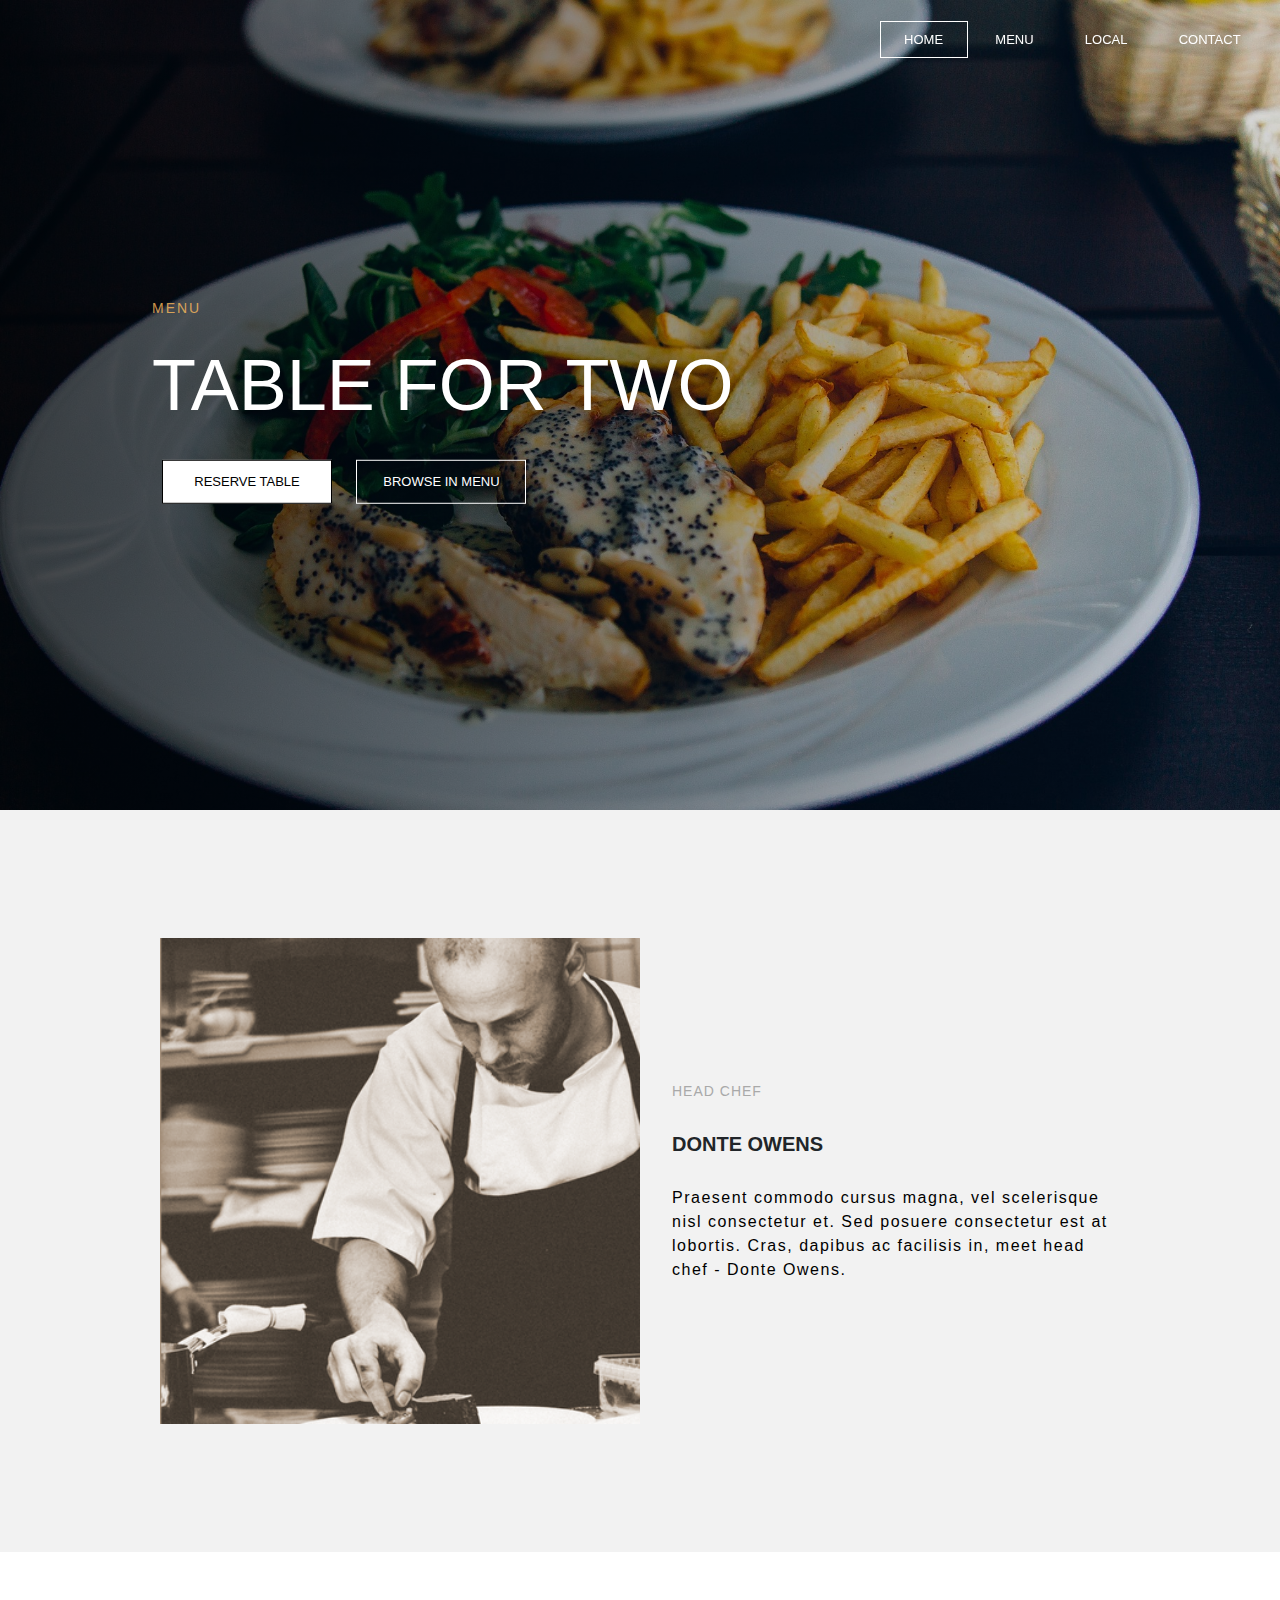
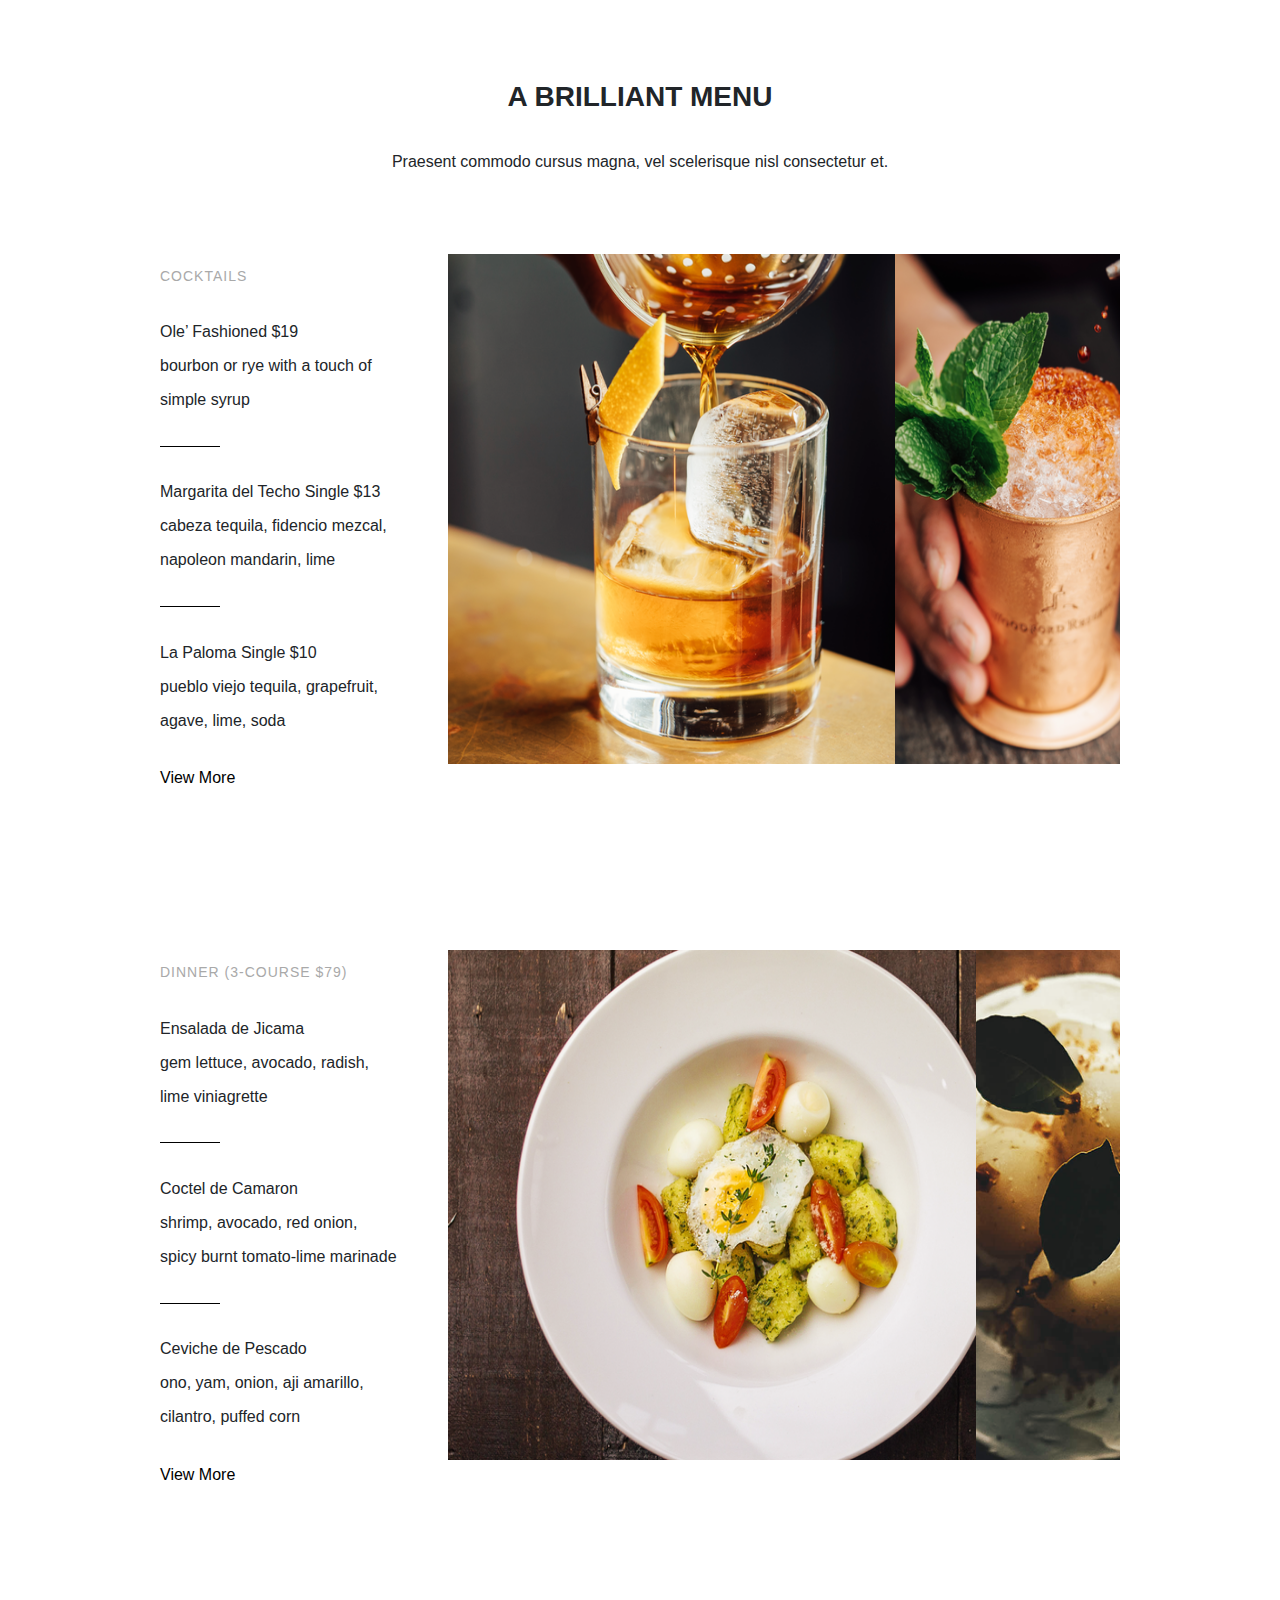
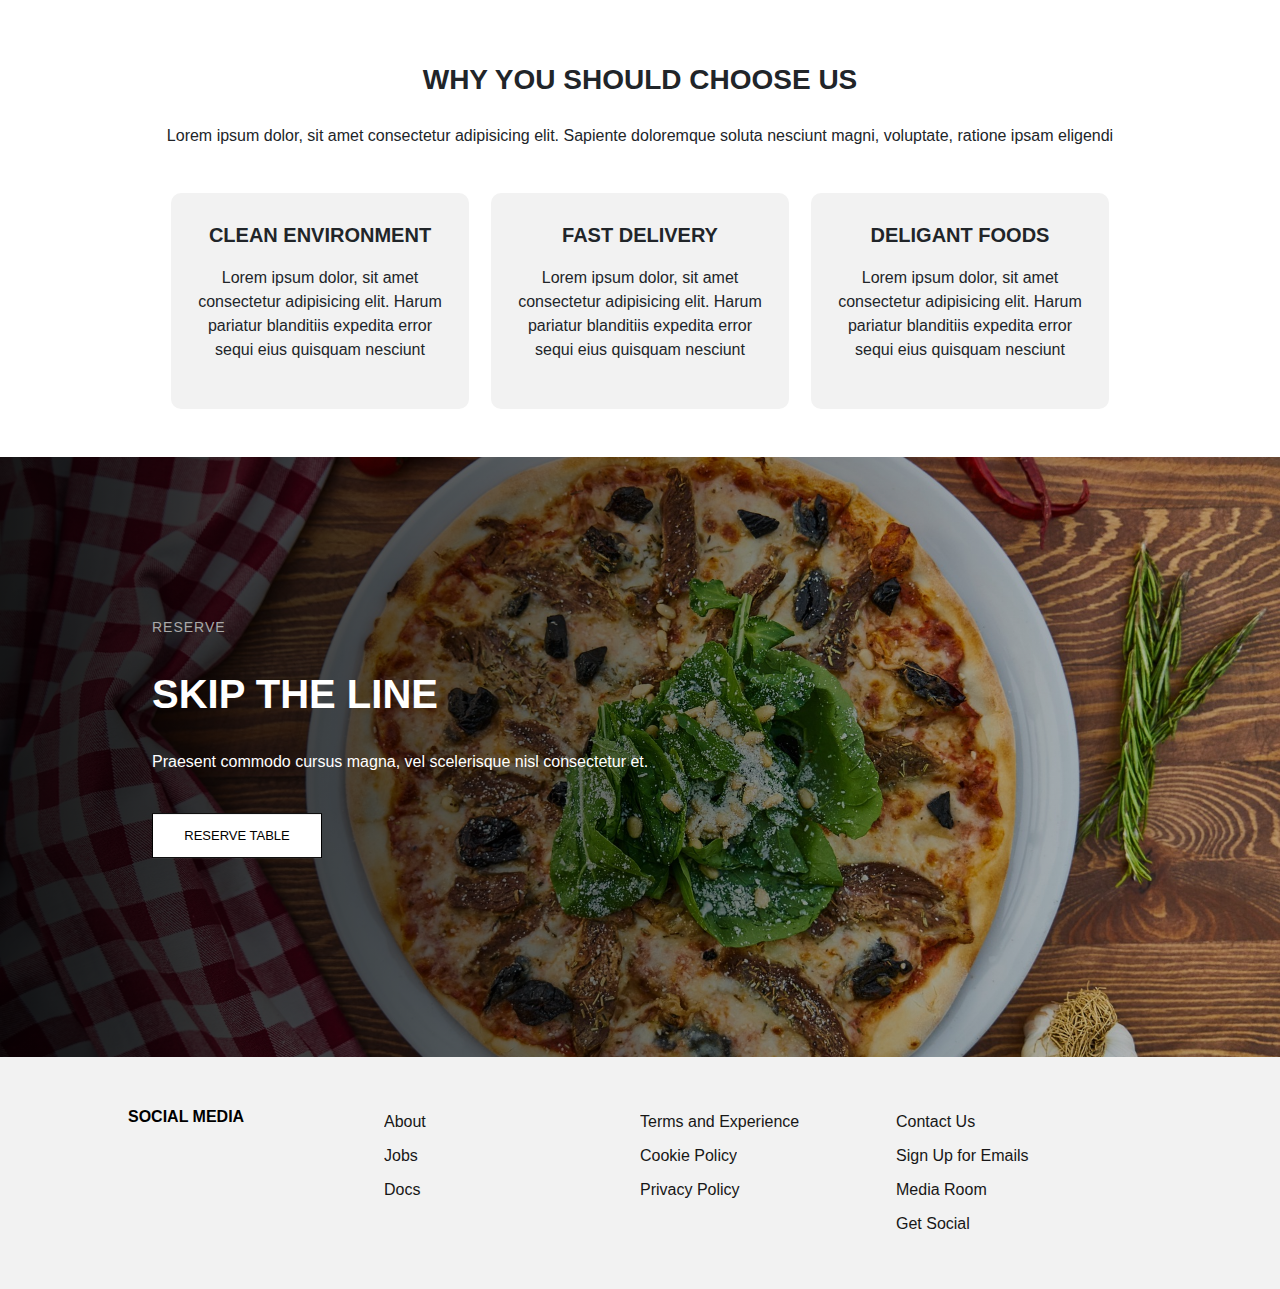
<file: index.html>
<!DOCTYPE html>
<html lang="en">
  <head>
    <meta charset="UTF-8" />
    <meta name="viewport" content="width=device-width, initial-scale=1.0" />
    <link rel="preconnect" href="https://fonts.googleapis.com" />
    <link rel="preconnect" href="https://fonts.gstatic.com" crossorigin />
    <link
      href="https://fonts.googleapis.com/css2?family=Anton&family=Crete+Round&family=DM+Serif+Text:ital@1&family=Heebo:wght@700;900&family=Istok+Web:wght@400;700&family=Lato&family=Libre+Franklin:wght@300;500&family=Manrope&family=Open+Sans:ital,wght@1,800&family=PT+Sans+Narrow:wght@700&family=Quicksand&family=Roboto+Condensed:wght@700&family=Varela+Round&family=Viga&display=swap"
      rel="stylesheet"
    />
    <link
      rel="stylesheet"
      href="https://cdn.jsdelivr.net/npm/bootstrap@4.3.1/dist/css/bootstrap.min.css"
      integrity="sha384-ggOyR0iXCbMQv3Xipma34MD+dH/1fQ784/j6cY/iJTQUOhcWr7x9JvoRxT2MZw1T"
      crossorigin="anonymous"
    />
    <link
      rel="stylesheet"
      href="https://cdnjs.cloudflare.com/ajax/libs/font-awesome/6.4.2/css/all.min.css"
      integrity="sha512-z3gLpd7yknf1YoNbCzqRKc4qyor8gaKU1qmn+CShxbuBusANI9QpRohGBreCFkKxLhei6S9CQXFEbbKuqLg0DA=="
      crossorigin="anonymous"
      referrerpolicy="no-referrer"
    />

    <link rel="stylesheet" href="style.css" />
    <title>Restaurant</title>
  </head>
  <body>
    <section class="banner">
      <nav class="navbar">
        <ul>
          <li class="first-link"><a href="index.html">HOME</a></li>
          <li><a href="menu.html">MENU</a></li>
          <li><a href="#local">LOCAL</a></li>
          <li><a href="contact.html">CONTACT</a></li>
        </ul>
      </nav>
      <div class="banner-content">
        <p>MENU</p>
        <h1>TABLE FOR TWO</h1>
        <button type="button" class="button">RESERVE TABLE</button>
        <button type="button" class="button-2">BROWSE IN MENU</button>
      </div>
    </section>

    <section class="chef">
      <div class="chef-row">
        <div class="chef-col">
          <div class="chef-image"><img src="images/chef-2x.png" alt="" /></div>
        </div>
        <div class="chef-col">
          <div class="chef-text">
            <div class="chef-content">
              <p>HEAD CHEF</p>
              <h5>DONTE OWENS</h5>
              <p class="main-text">
                Praesent commodo cursus magna, vel scelerisque nisl consectetur
                et. Sed posuere consectetur est at lobortis. Cras, dapibus ac
                facilisis in, meet head chef - Donte Owens.
              </p>
            </div>
          </div>
        </div>
      </div>
    </section>

    <section class="menu-container">
      <h3>A BRILLIANT MENU</h3>
      <p>Praesent commodo cursus magna, vel scelerisque nisl consectetur et.</p>
      <div class="menu-row first-row">
        <div class="col-text">
          <div class="menu">
            <p class="head">COCKTAILS</p>
            <div class="menu-list">
              <p>Ole’ Fashioned $19</p>
              <p class="m">bourbon or rye with a touch of</p>
              <p class="m">simple syrup</p>
            </div>

            <div class="line"></div>

            <div class="menu-list">
              <p>Margarita del Techo Single $13</p>
              <p class="m">cabeza tequila, fidencio mezcal,</p>
              <p class="m">napoleon mandarin, lime</p>
            </div>
            <div class="line"></div>
            <div class="menu-list">
              <p>La Paloma Single $10</p>
              <p class="m">pueblo viejo tequila, grapefruit,</p>
              <p class="m">agave, lime, soda</p>
            </div>
            <a href="menu.html">View More</a>
          </div>
        </div>
        <div class="menu-image">
          <div class="image">
            <img src="images/cocktail-2x.png" alt="" />
          </div>
          <div class="image image-none">
            <img src="images/cocktail-2-2x.png" alt="" />
          </div>
        </div>
      </div>

      <div class="menu-row">
        <div class="col-text">
          <div class="menu">
            <p class="head">DINNER (3-COURSE $79)</p>
            <div class="menu-list">
              <p>Ensalada de Jicama</p>
              <p class="m">gem lettuce, avocado, radish,</p>
              <p class="m">lime viniagrette</p>
            </div>
            <div class="line"></div>
            <div class="menu-list">
              <p>Coctel de Camaron</p>
              <p class="m">shrimp, avocado, red onion,</p>
              <p class="m">spicy burnt tomato-lime marinade</p>
            </div>
            <div class="line"></div>
            <div class="menu-list">
              <p>Ceviche de Pescado</p>
              <p class="m">ono, yam, onion, aji amarillo,</p>
              <p class="m">cilantro, puffed corn</p>
            </div>
            <a href="menu.html">View More</a>
          </div>
        </div>

        <div class="menu-image">
          <div class="image image-first">
            <img src="images/dinner-2x.png" alt="" />
          </div>
          <div class="image image-none">
            <img src="images/dinner-2-2x.png" alt="" />
          </div>
        </div>
      </div>
    </section>

    <section class="choose-us">
      <h3>WHY YOU SHOULD CHOOSE US</h3>
      <p class="header-text">
        Lorem ipsum dolor, sit amet consectetur adipisicing elit. Sapiente
        doloremque soluta nesciunt magni, voluptate, ratione ipsam eligendi
      </p>
      <div class="choose-row">
        <div class="choose-col">
          <h5>CLEAN ENVIRONMENT</h5>
          <p>
            Lorem ipsum dolor, sit amet consectetur adipisicing elit. Harum
            pariatur blanditiis expedita error sequi eius quisquam nesciunt
          </p>
        </div>
        <div class="choose-col">
          <h5>FAST DELIVERY</h5>
          <p>
            Lorem ipsum dolor, sit amet consectetur adipisicing elit. Harum
            pariatur blanditiis expedita error sequi eius quisquam nesciunt
          </p>
        </div>
        <div class="choose-col">
          <h5>DELIGANT FOODS</h5>
          <p>
            Lorem ipsum dolor, sit amet consectetur adipisicing elit. Harum
            pariatur blanditiis expedita error sequi eius quisquam nesciunt
          </p>
        </div>
        <!-- <div class="choose-col">
          <h5>EXPERIENCED CHEF</h5>
          <p>
            Lorem ipsum dolor, sit amet consectetur adipisicing elit. Harum
            pariatur blanditiis expedita error sequi eius quisquam nesciunt
          </p>
        </div>
        <div class="choose-col">
          <h5>PROFESSIONAL STUFF</h5>
          <p>
            Lorem ipsum dolor, sit amet consectetur adipisicing elit. Harum
            pariatur blanditiis expedita error sequi eius quisquam nesciunt
          </p>
        </div>
        <div class="choose-col">
          <h5>GOOD CUSTOMER REVIEWS</h5>
          <p>
            Lorem ipsum dolor, sit amet consectetur adipisicing elit. Harum
            pariatur blanditiis expedita error sequi eius quisquam nesciunt
          </p>
        </div> -->
      </div>
    </section>

    <section class="reserve">
      <div class="reserve-content">
        <p class="reserve-head">RESERVE</p>
        <h1>SKIP THE LINE</h1>
        <p>
          Praesent commodo cursus magna, vel scelerisque nisl consectetur et.
        </p>

        <button type="button" class="button">RESERVE TABLE</button>
      </div>
    </section>

    <footer class="footer">
      <div class="footer-row">
        <div class="footer-col">
          <div class="links">
            <p class="first-child">SOCIAL MEDIA</p>
            <div class="ıcons">
              <div class="first-icon-col">
                <a href="#"><i class="fa-brands fa-twitter"></i></a>
                <a href="#" class="ortak"
                  ><i class="fa-brands fa-youtube"></i
                ></a>
                <a href="#" class="ortak">
                  <i class="fa-brands fa-instagram"></i
                ></a>
              </div>
              <div class="first-icon-col second-icon-col">
                <a href="#"><i class="fa-brands fa-pinterest"></i></a>
                <a href="#" class="ortak-2"
                  ><i class="fa-brands fa-linkedin"></i
                ></a>
                <a href="#" class="ortak-2">
                  <i class="fa-brands fa-facebook"></i
                ></a>
              </div>
            </div>
          </div>
        </div>
        <div class="footer-col ortak-col">
          <div class="links">
            <p><a href="#">About</a></p>
            <p><a href="#">Jobs</a></p>
            <p><a href="#">Docs</a></p>
          </div>
        </div>
        <div class="footer-col ortak-col">
          <div class="links">
            <p><a href="#">Terms and Experience</a></p>
            <p><a href="#">Cookie Policy</a></p>
            <p><a href="#">Privacy Policy</a></p>
          </div>
        </div>
        <div class="footer-col ortak-col">
          <div class="links">
            <p><a href="#">Contact Us</a></p>
            <p><a href="#">Sign Up for Emails</a></p>
            <p><a href="#">Media Room</a></p>
            <p><a href="#">Get Social</a></p>
          </div>
        </div>
      </div>
    </footer>
  </body>

  <script src="main.js"></script>
</html>
</file>
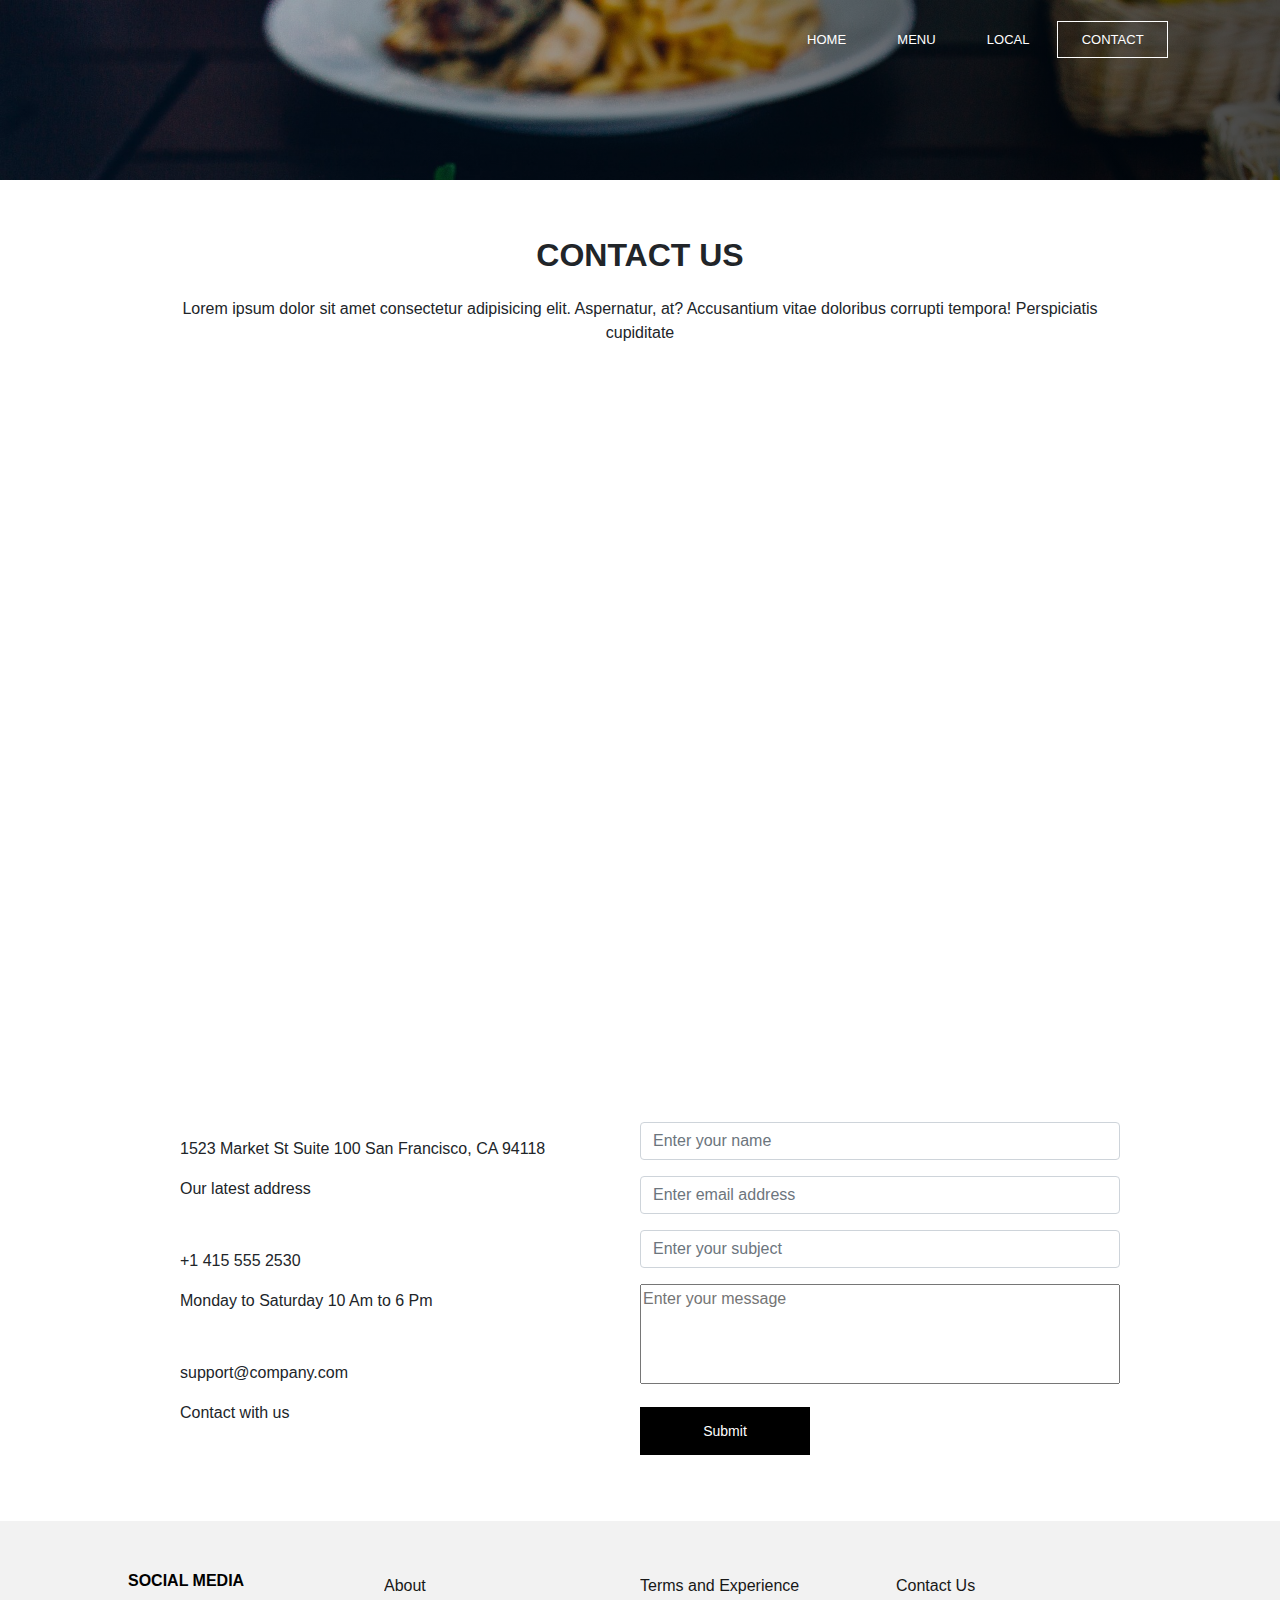
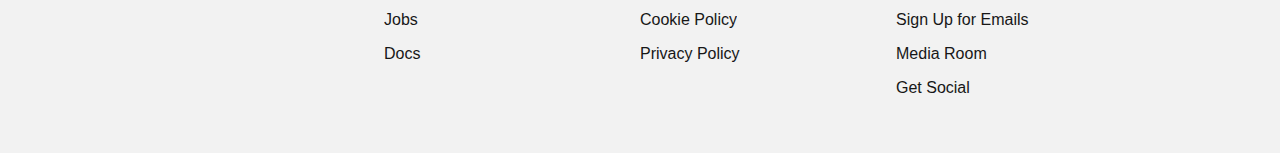
<file: contact.html>
<!DOCTYPE html>
<html lang="en">
  <head>
    <meta charset="UTF-8" />
    <meta name="viewport" content="width=device-width, initial-scale=1.0" />
    <link rel="preconnect" href="https://fonts.googleapis.com" />
    <link rel="preconnect" href="https://fonts.gstatic.com" crossorigin />
    <link
      href="https://fonts.googleapis.com/css2?family=Anton&family=Crete+Round&family=DM+Serif+Text:ital@1&family=Heebo:wght@700;900&family=Istok+Web:wght@400;700&family=Lato&family=Libre+Franklin:wght@300;500&family=Manrope&family=Open+Sans:ital,wght@1,800&family=PT+Sans+Narrow:wght@700&family=Quicksand&family=Roboto+Condensed:wght@700&family=Varela+Round&family=Viga&display=swap"
      rel="stylesheet"
    />
    <link
      rel="stylesheet"
      href="https://cdn.jsdelivr.net/npm/bootstrap@4.3.1/dist/css/bootstrap.min.css"
      integrity="sha384-ggOyR0iXCbMQv3Xipma34MD+dH/1fQ784/j6cY/iJTQUOhcWr7x9JvoRxT2MZw1T"
      crossorigin="anonymous"
    />
    <link
      rel="stylesheet"
      href="https://cdnjs.cloudflare.com/ajax/libs/font-awesome/6.4.2/css/all.min.css"
      integrity="sha512-z3gLpd7yknf1YoNbCzqRKc4qyor8gaKU1qmn+CShxbuBusANI9QpRohGBreCFkKxLhei6S9CQXFEbbKuqLg0DA=="
      crossorigin="anonymous"
      referrerpolicy="no-referrer"
    />
    <link rel="stylesheet" href="contact.css" />
    <title>Document</title>
  </head>
  <body>
    <section class="banner">
      <nav class="navbar">
        <ul>
          <li><a href="index.html">HOME</a></li>
          <li><a href="menu.html">MENU</a></li>
          <li><a href="#local">LOCAL</a></li>
          <li class="first-link"><a href="contact.html">CONTACT</a></li>
        </ul>
      </nav>
    </section>

    <section class="contact">
      <h1>CONTACT US</h1>
      <p>
        Lorem ipsum dolor sit amet consectetur adipisicing elit. Aspernatur, at?
        Accusantium vitae doloribus corrupti tempora! Perspiciatis cupiditate
      </p>
      <iframe
        class="hello"
        src="https://www.google.com/maps/embed?pb=!1m18!1m12!1m3!1d3153.626208054973!2d-122.42127562498185!3d37.77536191212764!2m3!1f0!2f0!3f0!3m2!1i1024!2i768!4f13.1!3m3!1m2!1s0x8085809e9cbc053f%3A0x26f4fe307f6e9b69!2s1523%20Market%20St%20Suite%20100%2C%20San%20Francisco%2C%20CA%2094118%2C%20Amerika%20Birle%C5%9Fik%20Devletleri!5e0!3m2!1str!2str!4v1694537197991!5m2!1str!2str"
        width="600"
        height="450"
        style="border: 0"
        allowfullscreen=""
        loading="lazy"
        referrerpolicy="no-referrer-when-downgrade"
      ></iframe>
    </section>

    <section class="contact-informations">
      <div class="contact-container">
        <div class="contact-col">
          <div class="contact-i">
            <div class="icon"><i class="fa-solid fa-house"></i></div>
            <div class="informations">
              <p class="first-info">
                1523 Market St Suite 100 ​San Francisco, CA 94118
              </p>
              <p>Our latest address</p>
            </div>
          </div>
          <div class="contact-i">
            <div class="icon"><i class="fa-solid fa-phone"></i></div>
            <div class="informations">
              <p class="first-info">+1 415 555 2530</p>
              <p>Monday to Saturday 10 Am to 6 Pm</p>
            </div>
          </div>
          <div class="contact-i">
            <div class="icon"><i class="fa-solid fa-envelope"></i></div>
            <div class="informations">
              <p class="first-info">support@company.com</p>
              <p>Contact with us</p>
            </div>
          </div>
        </div>
        <div class="contact-col">
          <form>
            <div class="form-group">
              <input
                type="text"
                class="form-control"
                id="name"
                placeholder="Enter your name"
              />
            </div>
            <div class="form-group">
              <input
                type="email"
                class="form-control"
                id="email"
                aria-describedby="emailHelp"
                placeholder="Enter email address"
              />
            </div>
            <div class="form-group">
              <input
                type="text"
                id="subject"
                class="form-control"
                placeholder="Enter your subject"
              />
            </div>
            <div class="form-group">
              <textarea
                name="message"
                id="message"
                class="message"
                placeholder="Enter your message"
              ></textarea>
            </div>

            <button type="submit" class="button">Submit</button>
          </form>
        </div>
      </div>
    </section>

    <footer class="footer">
      <div class="footer-row">
        <div class="footer-col">
          <div class="links">
            <p class="first-child">SOCIAL MEDIA</p>
            <div class="ıcons">
              <div class="first-icon-col">
                <a href="#"><i class="fa-brands fa-twitter"></i></a>
                <a href="#" class="ortak"
                  ><i class="fa-brands fa-youtube"></i
                ></a>
                <a href="#" class="ortak">
                  <i class="fa-brands fa-instagram"></i
                ></a>
              </div>
              <div class="first-icon-col second-icon-col">
                <a href="#"><i class="fa-brands fa-pinterest"></i></a>
                <a href="#" class="ortak-2"
                  ><i class="fa-brands fa-linkedin"></i
                ></a>
                <a href="#" class="ortak-2">
                  <i class="fa-brands fa-facebook"></i
                ></a>
              </div>
            </div>
          </div>
        </div>
        <div class="footer-col ortak-col">
          <div class="links">
            <p><a href="#">About</a></p>
            <p><a href="#">Jobs</a></p>
            <p><a href="#">Docs</a></p>
          </div>
        </div>
        <div class="footer-col ortak-col">
          <div class="links">
            <p><a href="#">Terms and Experience</a></p>
            <p><a href="#">Cookie Policy</a></p>
            <p><a href="#">Privacy Policy</a></p>
          </div>
        </div>
        <div class="footer-col ortak-col">
          <div class="links">
            <p><a href="#">Contact Us</a></p>
            <p><a href="#">Sign Up for Emails</a></p>
            <p><a href="#">Media Room</a></p>
            <p><a href="#">Get Social</a></p>
          </div>
        </div>
      </div>
    </footer>
  </body>

  <script src="main.js"></script>
</html>
</file>
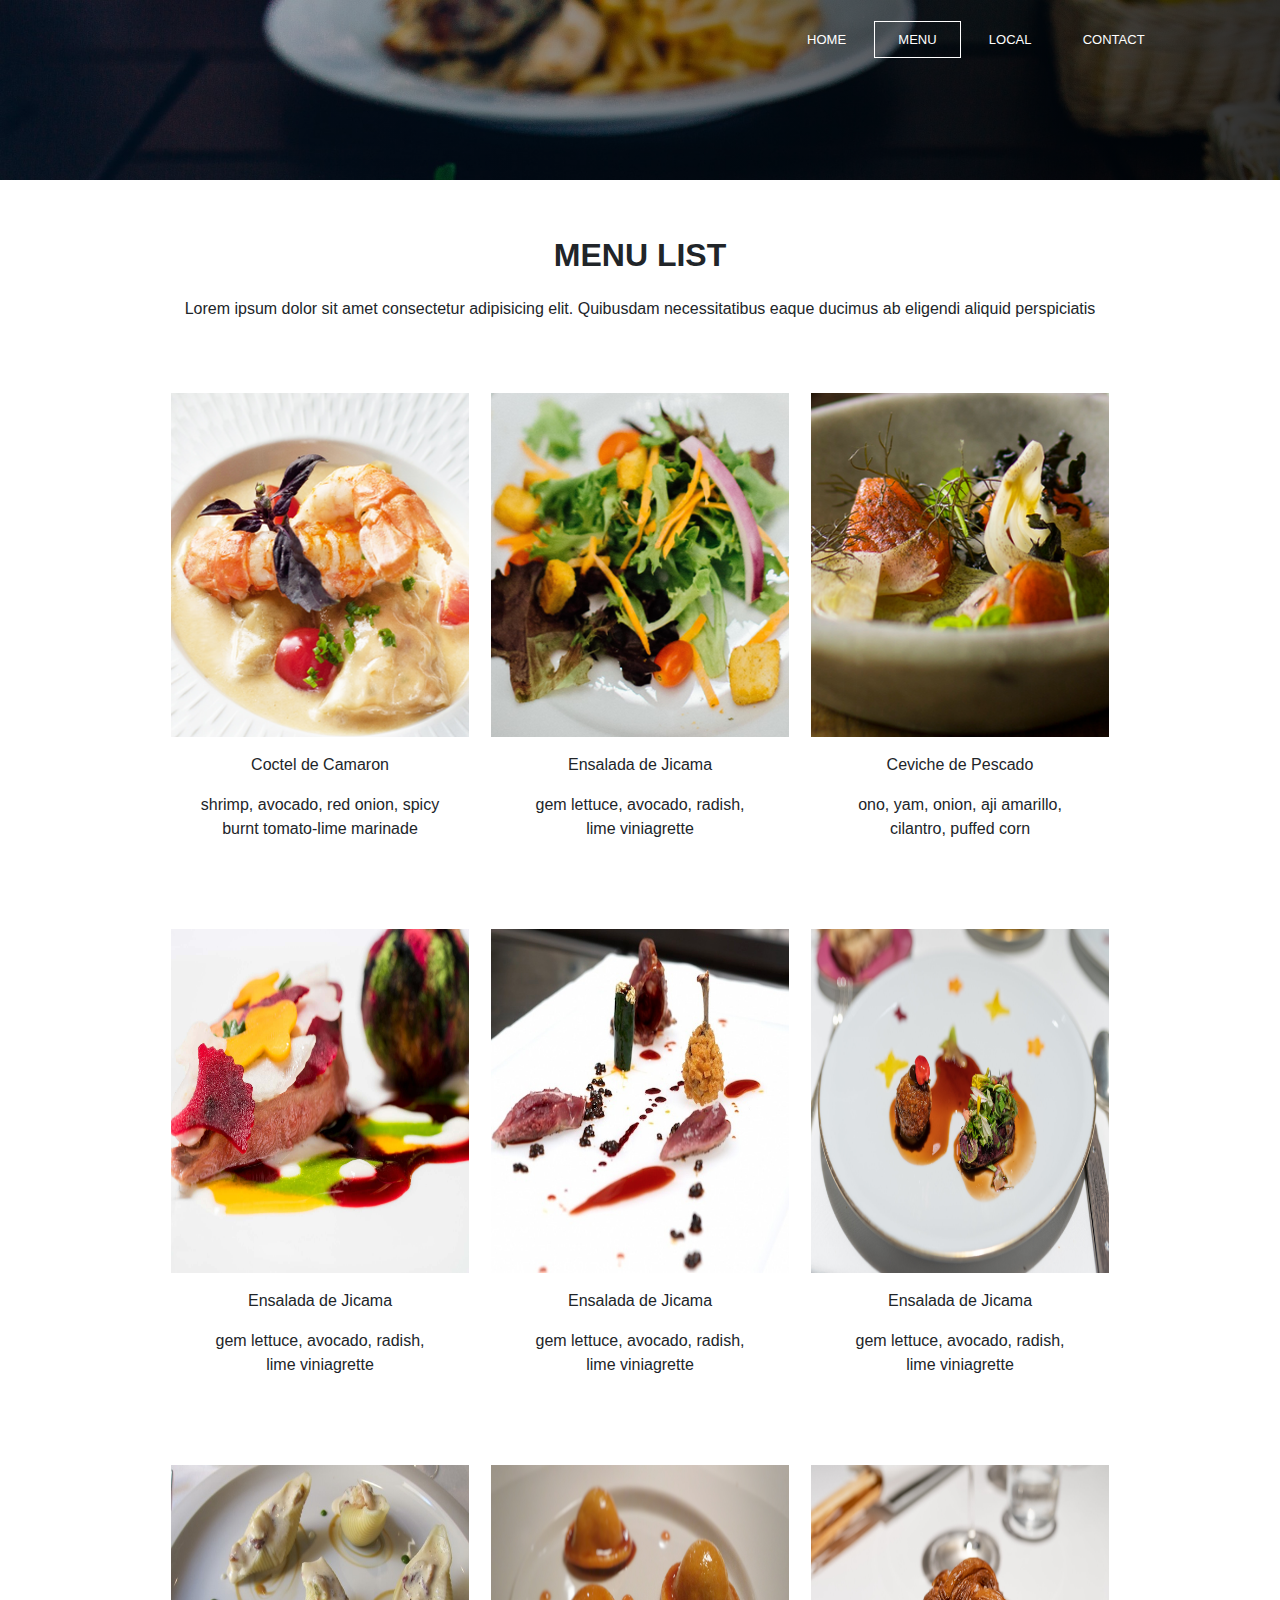
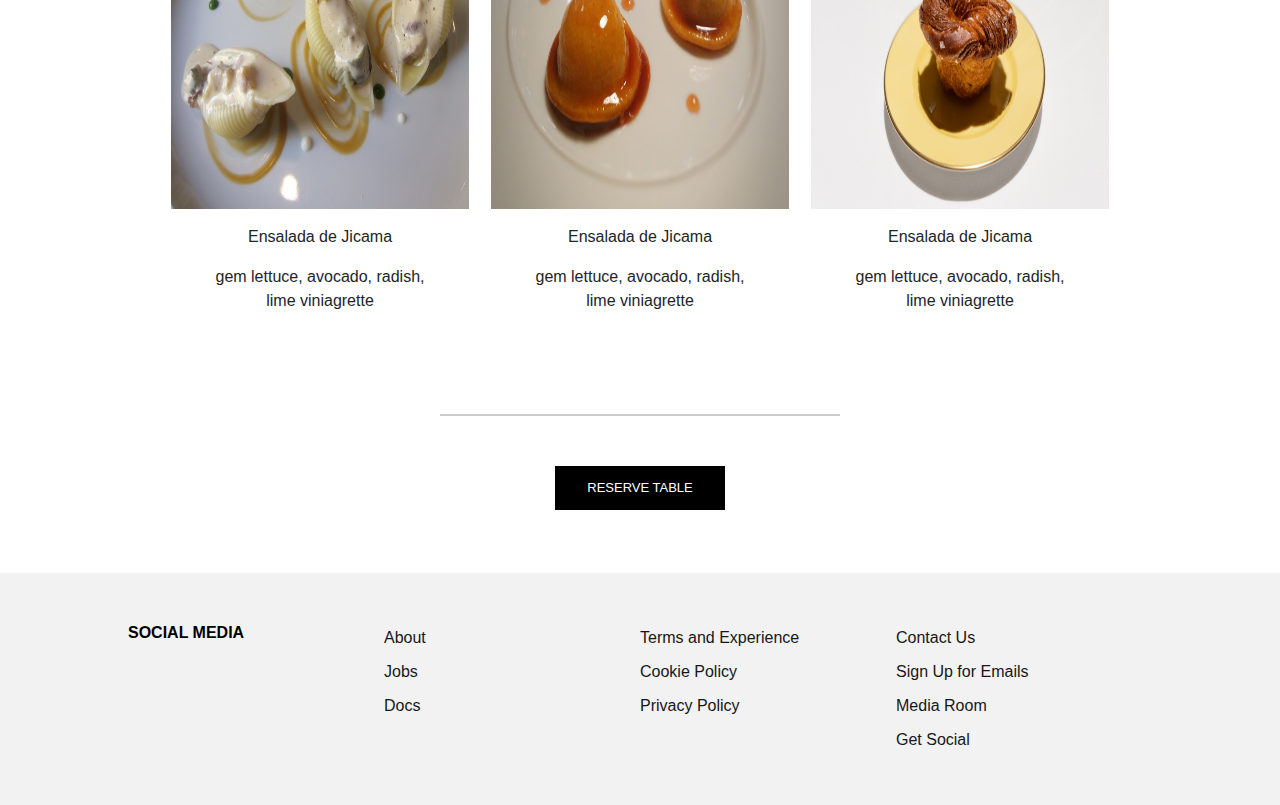
<file: menu.html>
<!DOCTYPE html>
<html lang="en">
  <head>
    <meta charset="UTF-8" />
    <meta name="viewport" content="width=device-width, initial-scale=1.0" />
    <link rel="preconnect" href="https://fonts.googleapis.com" />
    <link rel="preconnect" href="https://fonts.gstatic.com" crossorigin />
    <link
      href="https://fonts.googleapis.com/css2?family=Anton&family=Crete+Round&family=DM+Serif+Text:ital@1&family=Heebo:wght@700;900&family=Istok+Web:wght@400;700&family=Lato&family=Libre+Franklin:wght@300;500&family=Manrope&family=Open+Sans:ital,wght@1,800&family=PT+Sans+Narrow:wght@700&family=Quicksand&family=Roboto+Condensed:wght@700&family=Varela+Round&family=Viga&display=swap"
      rel="stylesheet"
    />
    <link
      rel="stylesheet"
      href="https://cdn.jsdelivr.net/npm/bootstrap@4.3.1/dist/css/bootstrap.min.css"
      integrity="sha384-ggOyR0iXCbMQv3Xipma34MD+dH/1fQ784/j6cY/iJTQUOhcWr7x9JvoRxT2MZw1T"
      crossorigin="anonymous"
    />
    <link
      rel="stylesheet"
      href="https://cdnjs.cloudflare.com/ajax/libs/font-awesome/6.4.2/css/all.min.css"
      integrity="sha512-z3gLpd7yknf1YoNbCzqRKc4qyor8gaKU1qmn+CShxbuBusANI9QpRohGBreCFkKxLhei6S9CQXFEbbKuqLg0DA=="
      crossorigin="anonymous"
      referrerpolicy="no-referrer"
    />
    <link rel="stylesheet" href="menu.css" />
    <title>Menu</title>
  </head>
  <body>
    <section class="banner">
      <nav class="navbar">
        <ul>
          <li><a href="index.html">HOME</a></li>
          <li class="first-link"><a href="menu.html">MENU</a></li>
          <li><a href="#local">LOCAL</a></li>
          <li><a href="contact.html">CONTACT</a></li>
        </ul>
      </nav>
    </section>

    <section class="full-menu">
      <h1>MENU LIST</h1>
      <p>
        Lorem ipsum dolor sit amet consectetur adipisicing elit. Quibusdam
        necessitatibus eaque ducimus ab eligendi aliquid perspiciatis
      </p>
      <div class="menu-row">
        <div class="menu-col">
          <div class="image-container">
            <img src="images/course-2_1.png" alt="" />
          </div>
          <div class="menu-content">
            <p class="head">Coctel de Camaron</p>
            <p>
              shrimp, avocado, red onion, spicy <br />​burnt tomato-lime
              marinade
            </p>
          </div>
        </div>
        <div class="menu-col">
          <div class="image-container">
            <img src="images/course-1_1.png" alt="" />
          </div>
          <div class="menu-content">
            <p class="head">Ensalada de Jicama</p>
            <p>​gem lettuce, avocado, radish, <br />​lime viniagrette</p>
          </div>
        </div>
        <div class="menu-col">
          <div class="image-container">
            <img src="images/course-3_1.png" alt="" />
          </div>
          <div class="menu-content">
            <p class="head">Ceviche de Pescado</p>
            <p>ono, yam, onion, aji amarillo,<br />​​cilantro, puffed corn</p>
          </div>
        </div>
        <div class="menu-col">
          <div class="image-container">
            <img src="images/osteriafrancescana_menu_3-1.jpg" alt="" />
          </div>
          <div class="menu-content">
            <p class="head">Ensalada de Jicama</p>
            <p>​gem lettuce, avocado, radish, <br />​lime viniagrette</p>
          </div>
        </div>
        <div class="menu-col">
          <div class="image-container">
            <img src="images/photo-max_57dfe9caa0d5560c78000185.jpg" alt="" />
          </div>
          <div class="menu-content">
            <p class="head">Ensalada de Jicama</p>
            <p>​gem lettuce, avocado, radish, <br />​lime viniagrette</p>
          </div>
        </div>
        <div class="menu-col">
          <div class="image-container">
            <img
              src="images/pigeon-osteria-francescana-review-menu-modena+(1+of+1).jpg"
              alt=""
            />
          </div>
          <div class="menu-content">
            <p class="head">Ensalada de Jicama</p>
            <p>​gem lettuce, avocado, radish, <br />​lime viniagrette</p>
          </div>
        </div>
        <div class="menu-col">
          <div class="image-container">
            <img
              src="images/andy-hayler-osteria-francescana-monkfish-w709-h532.jpg"
              alt=""
            />
          </div>
          <div class="menu-content">
            <p class="head">Ensalada de Jicama</p>
            <p>​gem lettuce, avocado, radish, <br />​lime viniagrette</p>
          </div>
        </div>
        <div class="menu-col">
          <div class="image-container">
            <img src="images/wpid-wp-1432313870977.jpeg" alt="" />
          </div>
          <div class="menu-content">
            <p class="head">Ensalada de Jicama</p>
            <p>​gem lettuce, avocado, radish, <br />​lime viniagrette</p>
          </div>
        </div>
        <div class="menu-col">
          <div class="image-container">
            <img
              src="images/bread-salad-osteria-francescana-review-menu-modena+(1+of+1).jpg"
              alt=""
            />
          </div>
          <div class="menu-content">
            <p class="head">Ensalada de Jicama</p>
            <p>​gem lettuce, avocado, radish, <br />​lime viniagrette</p>
          </div>
        </div>
      </div>
    </section>

    <section class="line-section">
      <div class="line"></div>
      <button type="button" class="button">RESERVE TABLE</button>
    </section>

    <footer class="footer">
      <div class="footer-row">
        <div class="footer-col">
          <div class="links">
            <p class="first-child">SOCIAL MEDIA</p>
            <div class="ıcons">
              <div class="first-icon-col">
                <a href="#"><i class="fa-brands fa-twitter"></i></a>
                <a href="#" class="ortak"
                  ><i class="fa-brands fa-youtube"></i
                ></a>
                <a href="#" class="ortak">
                  <i class="fa-brands fa-instagram"></i
                ></a>
              </div>
              <div class="first-icon-col second-icon-col">
                <a href="#"><i class="fa-brands fa-pinterest"></i></a>
                <a href="#" class="ortak-2"
                  ><i class="fa-brands fa-linkedin"></i
                ></a>
                <a href="#" class="ortak-2">
                  <i class="fa-brands fa-facebook"></i
                ></a>
              </div>
            </div>
          </div>
        </div>
        <div class="footer-col ortak-col">
          <div class="links">
            <p><a href="#">About</a></p>
            <p><a href="#">Jobs</a></p>
            <p><a href="#">Docs</a></p>
          </div>
        </div>
        <div class="footer-col ortak-col">
          <div class="links">
            <p><a href="#">Terms and Experience</a></p>
            <p><a href="#">Cookie Policy</a></p>
            <p><a href="#">Privacy Policy</a></p>
          </div>
        </div>
        <div class="footer-col ortak-col">
          <div class="links">
            <p><a href="#">Contact Us</a></p>
            <p><a href="#">Sign Up for Emails</a></p>
            <p><a href="#">Media Room</a></p>
            <p><a href="#">Get Social</a></p>
          </div>
        </div>
      </div>
    </footer>
  </body>

  <script src="main.js"></script>
</html>
</file>
<file: style.css>
* {
  margin: 0;
  padding: 0;
}

.banner {
  height: 90vh;
  background: linear-gradient(to right, rgba(0, 0, 0, 0.7), rgba(0, 0, 0, 0.1)),
    url(images/banner-2.jpg);
  background-size: cover;
  background-repeat: no-repeat;
  background-position: center;
  background-attachment: fixed;
  position: relative;
}

.navbar {
  width: 100%;
  margin: auto;
  display: flex;
  justify-content: end;
  padding-top: 1.3em;
  position: fixed;
  transition: 0.5s ease-in-out;
  z-index: 2;
}

.navbar ul li {
  display: inline-block;
  padding: 0.6em 1.8em;
  list-style: none;
  position: relative;
  font-size: 13px;
  text-align: center;
}

.first-link {
  background: transparent;
  border: 1px solid #fff;
  transition: 0.5s;
}

.navbar ul li a {
  color: #fff;
  text-decoration: none;
  transition: 0.5s;
}

.navbar.scrolled {
  background-color: #fff;
  opacity: 1;
}

.navbar.scrolled ul li a {
  color: black;
  border-color: black;
}

.navbar.scrolled .first-link:hover {
  border-color: rgba(0, 0, 0, 0.5);
}

.navbar.scrolled .first-link {
  border-color: black;
}

.navbar.scrolled ul li a:hover {
  color: rgba(0, 0, 0, 0.5);
}

.navbar ul li a:hover {
  color: rgba(220, 220, 220, 0.6);
}

.first-link:hover {
  border-color: rgba(220, 220, 220, 0.6);
}

.banner-content {
  position: absolute;
  top: 50%;
  width: 100%;
  transform: translateY(-50%);
  text-align: left;
  color: #fff;
  padding: 9.5em;
}

.banner-content h1 {
  font-weight: 100;
  font-size: 4.5em;
  margin: 0.3em 0;
}

.banner-content p {
  font-weight: 500;
  font-size: 14px;
  display: inline;
  color: rgba(255, 187, 92, 0.8);
  letter-spacing: 2px;
}

.banner-content p {
  position: relative;
}

.button-2 {
  width: 170px;
  font-weight: 400;
  padding: 0.9em 0;
  text-align: center;
  margin: 10px 10px;
  color: #fff;
  background: transparent;
  border: 1px solid #fff;
  transition: 0.5s;
  position: relative;
  overflow: hidden;
  font-size: 13px;
}

.button-2:hover {
  border-color: rgba(220, 220, 220, 0.8);
  color: rgba(220, 220, 220, 0.8);
}

.button {
  width: 170px;
  font-weight: 400;
  padding: 0.9em 0;
  text-align: center;
  margin: 10px 10px;
  background: #fff;
  color: black;
  border: 1px solid black;
  transition: 0.5s;
  position: relative;
  overflow: hidden;
  font-size: 13px;
}

.button:hover {
  background: transparent;
  color: #fff;
  border-color: #fff;
}

@media (max-width: 700px) {
  .navbar {
    justify-content: center;
  }

  .banner-content h1 {
    font-size: 2.5em;
  }

  .button-2,
  .button {
    width: 130px;
  }

  .banner-content {
    padding: 0;
    text-align: center;
  }
}

/* Chef */

.chef {
  width: 100%;
  background-color: rgba(242, 242, 242, 1);
}

.chef-row {
  width: 75%;
  margin: auto;
  padding: 8em 0;
  display: flex;
  justify-content: center;
}

.chef-col {
  flex-basis: 50%;
}

.chef-text {
  display: flex;
  flex-direction: column;
  justify-content: center;
  align-items: baseline;
  height: 100%;
  padding-left: 2em;
}

.chef-image img {
  width: 100%;
}
.chef-text h5 {
  font-weight: bold;
  padding: 1.5em 0;
  margin: 0;
}

.chef-text p:not(.main-text) {
  color: #a9a9a9;
  font-weight: 500;
  font-size: 14px;
  letter-spacing: 1px;
  margin: 0;
}

.main-text {
  color: black;
  font-weight: 500;
  font-size: 16px;
  letter-spacing: 1.5px;
  margin: 0;
}

@media (max-width: 700px) {
  .chef-row {
    flex-direction: column;
  }

  .chef-text {
    margin-top: 20px;
    padding-left: 0;
  }

  .chef-image {
    width: 100%;
  }
}

/* Menu */

.menu-container {
  padding-top: 8em;
  padding-bottom: 6em;
  width: 100%;
  text-align: center;
}

.menu-container p {
  margin: 0;
  display: block;
}

.menu-container h3 {
  font-weight: bold;
  padding-bottom: 1em;
}

.menu-row {
  display: flex;
  flex-direction: row;
  justify-content: space-between;
  width: 75%;
  margin: auto;
  padding: 5em 0;
}

.col-text {
  flex-basis: 30%;
  margin-top: 12px;
}

.menu-image {
  flex-basis: 70%;
  position: relative;
  display: flex;
  justify-content: space-between;
}

.menu-image img {
  background-size: cover;
  height: 100%;
}

.head {
  color: #a9a9a9;
  font-weight: 500;
  font-size: 14px;
  letter-spacing: 1px;
  margin: 0;
}

.menu {
  display: flex;
  flex-direction: column;
  align-items: baseline;
}

.menu a {
  color: black;
  font-weight: 500;
}

.menu-list {
  display: flex;
  flex-direction: column;
  align-items: baseline;
  padding: 2.1em 0;
}

.m {
  padding-top: 10px;
}

.line {
  width: 60px;
  height: 1px;
  background-color: black;
}

.image {
  height: 510px;
}

.image img {
  width: 100%;
}

@media (max-width: 700px) {
  .menu-row {
    flex-direction: column;
    justify-content: space-around;
  }

  .image-none {
    display: none;
  }

  .image-first {
    height: 420px;
  }

  .col-text {
    padding-bottom: 1.5em;
  }

  .menu {
    align-items: center;
    width: 100%;
  }

  .menu-list {
    align-items: center;
  }

  .image {
    width: 100%;
    height: 100%;
  }
}

/* Reserve */

.reserve {
  height: 600px;
  background: linear-gradient(to right, rgba(0, 0, 0, 0.9), rgba(0, 0, 0, 0.1)),
    url(images/plate-2802332_1920.jpg);
  background-size: cover;
  background-repeat: no-repeat;
  background-position: center;
  position: relative;
}

.reserve-content {
  position: absolute;
  top: 50%;
  width: 100%;
  transform: translateY(-50%);
  text-align: left;
  color: #fff;
  padding: 9.5em;
}

.reserve-content p {
  margin: 0;
}

.reserve-content button {
  margin: 3em 0;
}

.reserve-content h1 {
  font-weight: bold;
  margin: 0.8em 0;
}

.reserve-head {
  color: #a9a9a9;
  font-weight: 500;
  font-size: 14px;
  letter-spacing: 1px;
  margin: 0;
}

@media (max-width: 700px) {
  .reserve-content h1 {
    font-size: 2em;
  }

  .reserve-content p {
    font-size: 14px;
    font-weight: 500;
  }

  .reserve {
    height: 400px;
  }

  .reserve-content {
    padding: 0;
    text-align: center;
  }
}

/* Choose Us */

.choose-us {
  width: 75%;
  margin: auto;
  text-align: center;
}

.choose-us h3 {
  font-weight: bold;
  padding-bottom: 0.7em;
}

.choose-row {
  display: flex;
  justify-content: space-around;
  width: 100%;
  flex-wrap: wrap;
}

.choose-col {
  flex-basis: 31%;
  cursor: pointer;
  background-color: rgba(242, 242, 242, 1);
  padding: 20px 12px;
  border-radius: 10px;
  margin-bottom: 5%;
  box-sizing: border-box;
  transition: 0.5s;
}

.choose-col:hover {
  box-shadow: 0 0 20px 0 rgba(0, 0, 0, 0.2);
}

.choose-col h5 {
  font-weight: bolder;
  margin-top: 10px;
}

.header-text {
  padding-bottom: 1.8em;
}

.choose-col p:not(.header-text) {
  font-weight: 500;
  font-size: 16px;
  line-height: 1.5em;
  padding: 0.7em;
}

@media (max-width: 700px) {
  .choose-row {
    flex-direction: column;
    justify-content: center;
    align-items: center;
  }

  .choose-col {
    flex-basis: 20%;
  }
}

/* Footer */

.footer {
  padding-top: 0;
  width: 100%;
  margin: auto;
  background-color: rgba(242, 242, 242, 1);
}

.footer-row {
  width: 80%;
  margin: auto;
  padding: 3em 0;
  display: flex;
  justify-content: center;
}

.links {
  display: flex;
  flex-direction: column;
}

.footer-col {
  flex-basis: 31%;
}

.first-child {
  color: black;
  font-weight: bold;
  margin-bottom: 15px;
}

.footer-col a {
  color: black;
  opacity: 0.9;
  text-decoration: none;
  transition: 0.5s;
}

.footer-col a:hover {
  opacity: 0.6;
}

.footer-col p:not(.first-child) {
  list-style: none;
  margin: 5px 0;
  position: relative;
}

.ıcons {
  display: flex;
  flex-direction: column;
}
.ıcons a {
  font-size: 17px;
}

.ortak {
  margin-left: 24px;
}

.ortak-2 {
  margin-left: 26px;
}

.second-icon-col {
  margin-top: 15px;
}

@media (max-width: 700px) {
  .footer-row {
    flex-direction: column;
  }

  .ortak-col {
    margin-top: 30px;
  }
}
</file>
<file: contact.css>
.banner {
  height: 20vh;
  background: linear-gradient(to left, rgba(0, 0, 0, 0.7), rgba(0, 0, 0, 0.1)),
    url(images/banner-2.jpg);
  background-size: cover;
  background-repeat: no-repeat;
  background-position: top;
  position: relative;
}

.navbar {
  width: 85%;
  margin: auto;
  display: flex;
  justify-content: end;
  padding-top: 1.3em;
  transition: 0.5s ease-in-out;
}

.navbar ul li a {
  color: #fff;
  text-decoration: none;
  transition: 0.5s;
}

.navbar ul li {
  display: inline-block;
  padding: 0.6em 1.8em;
  list-style: none;
  position: relative;
  font-size: 13px;
  text-align: center;
}

.first-link {
  background: transparent;
  border: 1px solid #fff;
  transition: 0.5s;
}

.navbar ul li a:hover {
  color: rgba(220, 220, 220, 0.6);
}

.first-link:hover {
  border-color: rgba(220, 220, 220, 0.6);
}

@media (max-width: 700px) {
  .navbar {
    justify-content: center;
    width: 100%;
  }
}

/* Contact */

.contact {
  width: 75%;
  margin: auto;
  padding: 3.5em 0;
  text-align: center;
}

.contact p {
  margin-bottom: 25px;
}

.hello {
  height: 600px;
  width: 650px;
}

h1 {
  font-weight: bold;
  font-size: 2em;
  margin-bottom: 0.7em;
}

@media (max-width: 700px) {
  .contact {
    display: flex;
    flex-direction: column;
    justify-content: center;
    align-items: center;
    width: 100%;
  }

  .hello {
    height: 400px;
    width: 450px;
  }
}

/* Contact Informations */

.contact-informations {
  width: 75%;
  margin: auto;
  padding-top: 2em;
  padding-bottom: 4em;
}

.contact-container {
  width: 100%;
  display: flex;
  flex-wrap: wrap;
  justify-content: space-around;
}

.contact-i {
  padding: 1em 0;
  display: flex;
  flex-direction: row;
}

.icon {
  display: flex;
  align-items: center;
}

.icon i {
  font-size: 23px;
  color: rgba(204, 204, 204, 1);
}

.informations {
  margin-left: 20px;
}

.contact-col {
  flex-basis: 50%;
  padding-top: 3.5em;
  display: flex;
  flex-direction: column;
  justify-content: space-around;
}

.first-info {
  font-weight: 500;
}

.message {
  width: 100%;
  height: 100px;
  resize: none;
}

.button {
  width: 170px;
  font-weight: 400;
  padding: 0.9em 0;
  text-align: center;
  background: black;
  color: #fff;
  border: 1px solid black;
  transition: 0.5s;
  position: relative;
  overflow: hidden;
  font-size: 14px;
}

.button:hover {
  background: transparent;
  color: black;
  border-color: black;
}

@media (max-width: 700px) {
  .contact-container {
    flex-direction: column;
  }
}

/* Footer*/

.footer {
  padding-top: 0;
  width: 100%;
  margin: auto;
  background-color: rgba(242, 242, 242, 1);
}

.footer-row {
  width: 80%;
  margin: auto;
  padding: 3em 0;
  display: flex;
  justify-content: center;
}

.links {
  display: flex;
  flex-direction: column;
}

.footer-col {
  flex-basis: 31%;
}

.first-child {
  color: black;
  font-weight: bold;
  margin-bottom: 15px;
}

.footer-col a {
  color: black;
  opacity: 0.9;
  text-decoration: none;
  transition: 0.5s;
}

.footer-col a:hover {
  opacity: 0.6;
}

.footer-col p:not(.first-child) {
  list-style: none;
  margin: 5px 0;
  position: relative;
}

.ıcons {
  display: flex;
  flex-direction: column;
}
.ıcons a {
  font-size: 17px;
}

.ortak {
  margin-left: 24px;
}

.ortak-2 {
  margin-left: 26px;
}

.second-icon-col {
  margin-top: 15px;
}

@media (max-width: 700px) {
  .footer-row {
    flex-direction: column;
  }

  .ortak-col {
    margin-top: 30px;
  }
}
</file>
<file: menu.css>
.banner {
  height: 20vh;
  background: linear-gradient(to left, rgba(0, 0, 0, 0.8), rgba(0, 0, 0, 0.1)),
    url(images/banner-2.jpg);
  background-size: cover;
  background-repeat: no-repeat;
  background-position: top;
  position: relative;
}

.navbar {
  width: 85%;
  margin: auto;
  display: flex;
  justify-content: end;
  padding-top: 1.3em;
}

.navbar ul li {
  display: inline-block;
  padding: 0.6em 1.8em;
  list-style: none;
  position: relative;
  font-size: 13px;
  text-align: center;
}

.navbar ul li a {
  color: #fff;
  text-decoration: none;
  transition: 0.5s;
}

.first-link {
  background: transparent;
  border: 1px solid #fff;
  transition: 0.5s;
}

.navbar ul li a:hover {
  color: rgba(220, 220, 220, 0.6);
}

.first-link:hover {
  border-color: rgba(220, 220, 220, 0.6);
}

@media (max-width: 700px) {
  .navbar {
    justify-content: center;
    width: 100%;
  }
}

/*Full Menu */

.full-menu {
  width: 75%;
  margin: auto;
  padding: 3.5em 0;
  text-align: center;
}

.menu-row {
  width: 100%;
  display: flex;
  flex-wrap: wrap;
  justify-content: space-around;
}

.menu-col {
  flex-basis: 31%;
  padding-top: 3.5em;
}

.image-container img {
  background-size: cover;
  height: 100%;
  width: 100%;
}

.image-container {
  overflow: hidden;
  width: 100%;
  height: 344px;
}

.menu-content {
  text-align: center;
  padding: 1em;
}

.head {
  font-weight: 500;
}

h1 {
  font-weight: bold;
  font-size: 2em;
  margin-bottom: 0.7em;
}

@media (max-width: 700px) {
  .menu-row {
    flex-direction: column;
    align-items: center;
  }

  .image-container {
    width: 353.21px;
  }
}

/*  width: 353.21px;*/
/* LINE */

.line-section {
  width: 75%;
  margin: auto;
  display: flex;
  flex-wrap: wrap;
  flex-direction: column;
  justify-content: space-around;
  align-items: center;
  padding: 0.8em 0;
}

.line-container {
  padding-top: 4em;
  text-align: center;
  width: 100%;
}

.line {
  width: 400px;
  height: 2px;
  background-color: rgba(204, 204, 204, 1);
  margin: 0;
}

.button {
  width: 170px;
  font-weight: 400;
  padding: 0.9em 0;
  text-align: center;
  margin: 50px 10px;
  background: black;
  color: #fff;
  border: 1px solid black;
  transition: 0.5s;
  position: relative;
  overflow: hidden;
  font-size: 13px;
}

.button:hover {
  background: transparent;
  color: black;
  border-color: black;
}

.footer {
  padding-top: 0;
  width: 100%;
  margin: auto;
  background-color: rgba(242, 242, 242, 1);
}

.footer-row {
  width: 80%;
  margin: auto;
  padding: 3em 0;
  display: flex;
  justify-content: center;
}

.links {
  display: flex;
  flex-direction: column;
}

.footer-col {
  flex-basis: 31%;
}

.first-child {
  color: black;
  font-weight: bold;
  margin-bottom: 15px;
}

.footer-col a {
  color: black;
  opacity: 0.9;
  text-decoration: none;
  transition: 0.5s;
}

.footer-col a:hover {
  opacity: 0.6;
}

.footer-col p:not(.first-child) {
  list-style: none;
  margin: 5px 0;
  position: relative;
}

.ıcons {
  display: flex;
  flex-direction: column;
}
.ıcons a {
  font-size: 17px;
}

.ortak {
  margin-left: 24px;
}

.ortak-2 {
  margin-left: 26px;
}

.second-icon-col {
  margin-top: 15px;
}

@media (max-width: 700px) {
  .footer-row {
    flex-direction: column;
  }

  .ortak-col {
    margin-top: 30px;
  }
}
</file>
